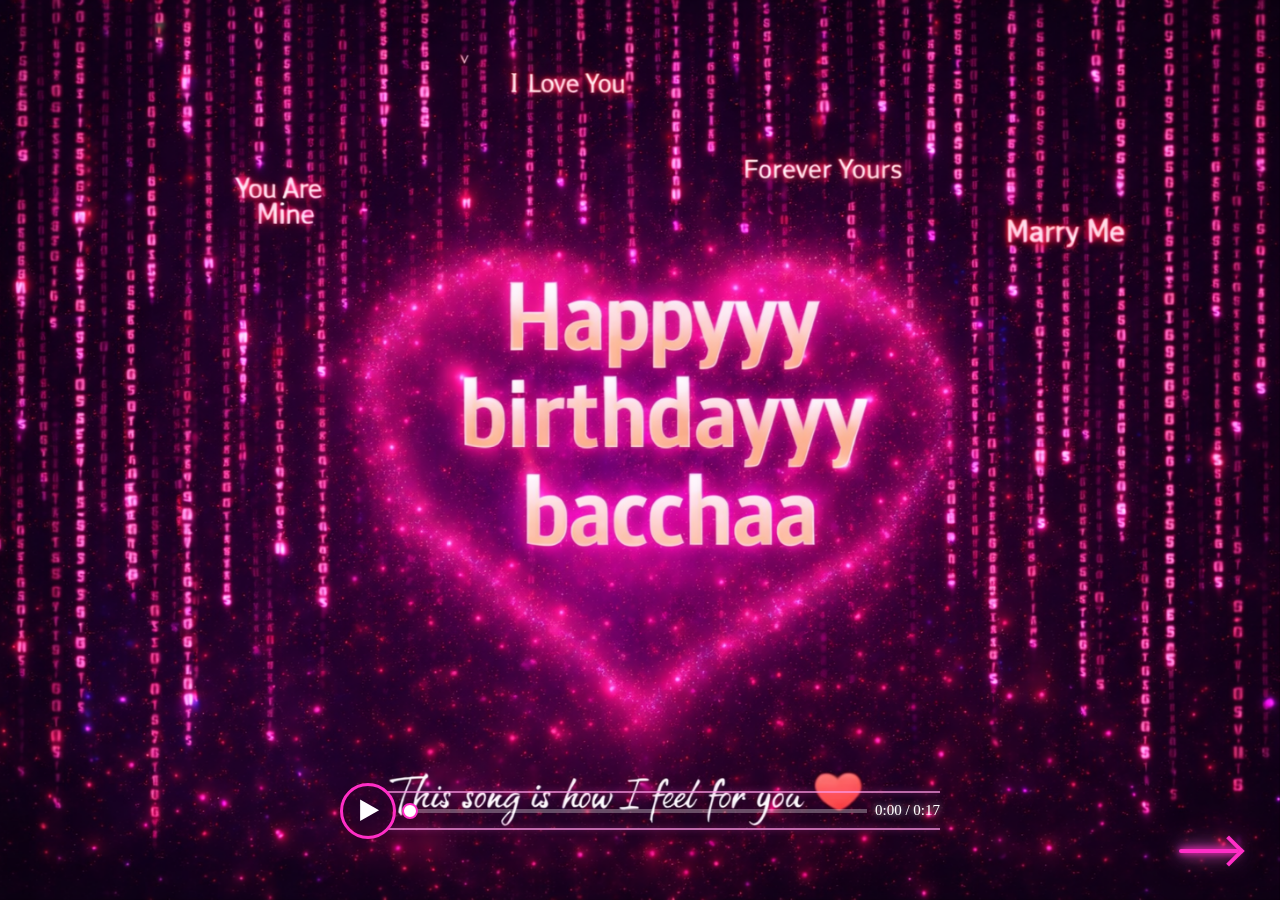
<file: index.html>
<!DOCTYPE html>
<html>
<head>
<meta charset="UTF-8">
<title>Birthday Page</title>

<!-- FONT (INTER = clean & readable) -->
<link href="https://fonts.googleapis.com/css2?family=Inter:wght@300;400;600&display=swap" rel="stylesheet">

<style>
html, body {
  margin: 0; padding: 0;
  width: 100vw; height: 100vh;
  overflow: hidden;
  background: #000;
  user-select: none;
}

/* BACKGROUND */
#bg {
  position: fixed;
  width: 100vw; height: 100vh;
  background-image: url('images/bghome.png');
  background-size: cover;
  background-position: center;
  z-index: 0;
}

/* HEART ZONES */
.hearts-left, .hearts-right {
  position: fixed;
  top: 0;
  width: 25vw;
  height: 100vh;
  pointer-events: none;
  z-index: 1;
}
.hearts-left { left: 0; }
.hearts-right { right: 0; }

/* LYRICS */
#lyrics-mask {
  position: fixed;
  bottom: 170px;
  width: 100vw;
  height: 120px;
  pointer-events: none;
  z-index: 2;
  mask-image: linear-gradient(to bottom,
    rgba(0,0,0,0) 0%,
    rgba(0,0,0,1) 20%,
    rgba(0,0,0,1) 80%,
    rgba(0,0,0,0) 100%);
}

#lyrics-container {
  width: 100%; height: 120px;
  display: flex; flex-direction: column;
  justify-content: center; align-items: center;
  color: white;
  position: relative;
}

.lyric {
  font-family: 'Inter', sans-serif;
  font-weight: 400;
  color: #fff;
  letter-spacing: 0.4px;
  max-width: 70%;
  line-height: 1.25;
  position: absolute;
  transition: transform .45s ease, opacity .45s ease, font-size .45s ease;
  text-shadow:
    0 0 6px rgba(181,108,255,0.9),
    0 0 12px rgba(181,108,255,0.7),
    0 0 18px rgba(143,93,252,0.6),
    0 0 26px rgba(143,93,252,0.4);
}

.lyric.active {
  opacity: 1;
  font-size: 30px;
  transform: translateY(0) scale(1);
  filter: brightness(1.25);
}

.lyric.faded {
  opacity: .35;
  font-size: 24px;
  transform: scale(.88);
}

/* PLAYER */
#player-area {
  position: fixed;
  bottom: 70px;
  left: 50%;
  transform: translateX(-50%);
  width: 600px;
  z-index: 3;
}

#player-stack {
  position: relative;
  display: flex;
  width: 100%;
}

/* CIRCLE */
#circle-wrap {
  position: absolute;
  left: 0;
  top: 50%;
  transform: translateY(-50%);
  height: 50px;
  display: flex;
  align-items: center;
  justify-content: center;
}

#circle {
  width: 50px;
  height: 50px;
  border-radius: 50%;
  border: 3px solid #ff2ec6;
  display: flex;
  justify-content: center;
  align-items: center;
  cursor: pointer;
}

#circle svg {
  width: 65%;
  height: 65%;
}

/* LINES + BAR */
#line-stack {
  width: 100%;
  display: flex;
  flex-direction: column;
  align-items: flex-end;
}

.line {
  height: 2px;
  background: rgba(255,150,230,0.7);
  box-shadow: 0 0 6px rgba(255,80,200,0.4);
  width: calc(100% - 46px);
  margin-left: 46px;
}

.gap { height: 9px; }

#bar-row {
  width: calc(100% - 70px);
  display: flex;
  align-items: center;
  gap: 8px;
}

#bar {
  position: relative;
  flex: 1;
  height: 4px;
  background: rgba(255,255,255,0.3);
}

#fill {
  position: absolute;
  top: 0; left: 0;
  height: 4px;
  width: 0%;
  background: #ff2ec6;
  box-shadow: 0 0 6px rgba(255,20,180,0.8);
}

#knob {
  position: absolute;
  top: 50%;
  left: 0%;
  width: 12px; height: 12px;
  margin-top: -8px; /* moved up */
  background: white;
  border: 2px solid #ff2ec6;
  border-radius: 50%;
  transform: translateX(-50%);
}

#time {
  color: white;
  font-size: 15px;
  white-space: nowrap;
  text-shadow: 0 0 6px rgba(255,255,255,0.8);
}
/* NEXT BUTTON (container) */
#next-btn {
  position: fixed;
  bottom: 35px;
  right: 40px;
  width: 90px;
  height: 28px;
  cursor: pointer;
  display: flex;
  align-items: center;
  justify-content: flex-end;
  pointer-events: auto;
  user-select: none;
  -webkit-user-drag: none;
  transition: transform 0.25s ease, right 0.25s ease;
  z-index: 10;
}

/* LINE PART */
#next-btn .arrow-line {
  width: 60px;
  height: 4px;
  background: #ff2ec6;
  border-radius: 2px;
  box-shadow:
    0 0 6px #ff2ec6,
    0 0 12px #ff2ec6,
    0 0 20px rgba(255,255,255,0.6), 
    0 0 30px rgba(255,46,198,0.7);
}

/* HEAD (> shape) */
#next-btn .arrow-head {
  width: 18px;
  height: 18px;
  border-right: 4px solid #ff2ec6;
  border-bottom: 4px solid #ff2ec6;
  transform: rotate(-45deg);
  margin-left: -21px;
  box-shadow:
    0 0 px #ff2ec6,
    0 0 12px rgba(255,255,255,0.6),
    0 0 18px rgba(255,46,198,0.7);
}

/* HOVER = Slide & Shine */
#next-btn:hover {
  right: 30px;
  transform: scale(1.08);
  filter: brightness(1.3);
}
</style>
</head>

<body>

<div id="bg"></div>
<div class="hearts-left"></div>
<div class="hearts-right"></div>

<!-- LYRICS -->
<div id="lyrics-mask">
  <div id="lyrics-container">
    <div id="lyric-prev" class="lyric faded"></div>
    <div id="lyric-current" class="lyric active"></div>
    <div id="lyric-next" class="lyric faded"></div>
  </div>
</div>

<!-- PLAYER -->
<div id="player-area">
  <div id="player-stack">
    <div id="circle-wrap">
      <div id="circle">
        <svg id="play" viewBox="0 0 24 24"><polygon points="6,4 20,12 6,20" fill="white"/></svg>
        <svg id="pause" viewBox="0 0 24 24" style="display:none;">
          <rect x="6" y="4" width="4" height="16" fill="white"/>
          <rect x="14" y="4" width="4" height="16" fill="white"/>
        </svg>
      </div>
    </div>

    <div id="line-stack">
      <div class="line"></div>
      <div class="gap"></div>
      <div id="bar-row">
        <div id="bar">
          <div id="fill"></div>
          <div id="knob"></div>
        </div>
        <div id="time">0:00 / 0:17</div>
      </div>
      <div class="gap"></div>
      <div class="line"></div>
    </div>
  </div>
</div>

<audio id="audio" src="audio/Sawaal.mp3"></audio>
<div id="next-btn">
  <div class="arrow-line"></div>
  <div class="arrow-head"></div>
</div>


<script>
/* ========== LYRICS SCRIPT ========== */
const lyrics=[
{time:0,text:"Ye Jahan khi Najar tujhe laga na De"},
{time:4,text:"Tere baare mein jo Yaar Baithe"},
{time:6,text:"Likhne Hum Kabhi"},
{time:7,text:"100 Kataren To"},
{time:8,text:"Kitabon Ki lagai De"},
{time:11,text:"Tumko Kaise Pr Batayen ki"},
{time:13,text:"Kitaben Kitni Bhi"},
{time:14,text:"Teri Khubiyan"},
{time:16,text:"Kabhi Bhi Na Gina Sake"}
];

const LEND=17;
const audio=document.getElementById("audio");
let currentIndex=-1;
const prev=document.getElementById("lyric-prev");
const cur=document.getElementById("lyric-current");
const next=document.getElementById("lyric-next");

function fmt(sec){let m=Math.floor(sec/60),s=Math.floor(sec%60);return m+":"+(s<10?"0"+s:s);}

audio.addEventListener("timeupdate",()=>{
  const t=Math.floor(audio.currentTime);
  const idx=lyrics.findIndex((l,i)=>t>=l.time && (i===lyrics.length-1||t<lyrics[i+1].time));
  if(idx!==currentIndex && t<=LEND){
    currentIndex=idx;
    prev.innerText=lyrics[idx-1]?.text||"";
    cur.innerText=lyrics[idx]?.text||"";
    next.innerText=lyrics[idx+1]?.text||"";
    prev.className="lyric faded";
    cur.className="lyric active";
    next.className="lyric faded";
    prev.style.transform="translateY(-40px) scale(.88)";
    cur.style.transform="translateY(0) scale(1)";
    next.style.transform="translateY(40px) scale(.88)";
  }
});

/* ========== PLAYER SCRIPT ========== */
const playBtn=document.getElementById("circle");
const playIcon=document.getElementById("play");
const pauseIcon=document.getElementById("pause");
const fill=document.getElementById("fill");
const knob=document.getElementById("knob");
const timeDisplay=document.getElementById("time");
const duration=LEND;
let isPlaying=false;

/* SMOOTH UPDATE */
function smoothUpdate() {
  if(isPlaying){
    const p = duration > 0 ? audio.currentTime / duration : 0;
    fill.style.width = (p * 100) + "%";
    knob.style.left = (p * 100) + "%";
  }
  requestAnimationFrame(smoothUpdate);
}
smoothUpdate();

/* PLAY / PAUSE */
playBtn.onclick=()=>{
  if(audio.paused){
    audio.play();
    isPlaying = true;
    playIcon.style.display="none";
    pauseIcon.style.display="block";
  }else{
    audio.pause();
    isPlaying = false;
    pauseIcon.style.display="none";
    playIcon.style.display="block";
  }
};

/* TIME DISPLAY */
audio.addEventListener("timeupdate",()=>{
  timeDisplay.textContent=fmt(audio.currentTime)+" / 0:17";
});

/* RESET ON END */
audio.addEventListener("ended",()=>{
  isPlaying=false;
  audio.currentTime=0;
  fill.style.width="0%";
  knob.style.left="0%";
  timeDisplay.textContent="0:00 / 0:17";
  pauseIcon.style.display="none";
  playIcon.style.display="block";
  currentIndex=-1;
});

/* SEEK */
document.getElementById("bar").onclick=e=>{
  const r=e.target.getBoundingClientRect();
  const x=e.clientX-r.left;
  const p=x/r.width;
  audio.currentTime=p*duration;
};

/* ========== HEARTS SCRIPT ========== */
function drawSolidHeart(canvas, size=40, color="#ff2d2d") {
  const ctx=canvas.getContext("2d");
  ctx.clearRect(0,0,canvas.width,canvas.height);
  ctx.save();
  ctx.translate(canvas.width/2,canvas.height/2);
  ctx.beginPath();
  ctx.moveTo(0,size*0.3);
  ctx.bezierCurveTo(size*0.6,size*-0.4,size*1.4,size*0.4,0,size*1.1);
  ctx.bezierCurveTo(-size*1.4,size*0.4,-size*0.6,size*-0.4,0,size*0.3);
  ctx.fillStyle=color;
  ctx.shadowColor=color;
  ctx.shadowBlur=15;
  ctx.fill();
  ctx.restore();
}

function spawnHeart(side) {
  const canvas=document.createElement("canvas");
  canvas.width=96; canvas.height=96;
  canvas.style.position="absolute";
  canvas.style.pointerEvents="none";
  canvas.style.zIndex=1;
  drawSolidHeart(canvas,35,"#ff2d2d");
  const zoneW=window.innerWidth*0.25;
  const x=Math.random()*zoneW;
  const duration=8000+Math.random()*6000;
  const drift=Math.random()*40-20;
  canvas.style.left=x+"px";
  canvas.style.top="-120px";
  document.querySelector(side==="left"?".hearts-left":".hearts-right").appendChild(canvas);
  const start=performance.now();
  function animate(t){
    const p=(t-start)/duration;
    if(p<1){
      const y=p*(window.innerHeight+200);
      canvas.style.transform=
      `translateY(${y}px) translateX(${p*drift}px) rotate(${p*360}deg)`;
      requestAnimationFrame(animate);
    } else canvas.remove();
  }
  requestAnimationFrame(animate);
}

setInterval(()=>{
  spawnHeart("left");
  spawnHeart("right");
},1500);

document.getElementById("next-btn").onclick = () => {
  window.location.href = "page2.html";
};

</script>

</body>
</html>
</file>
